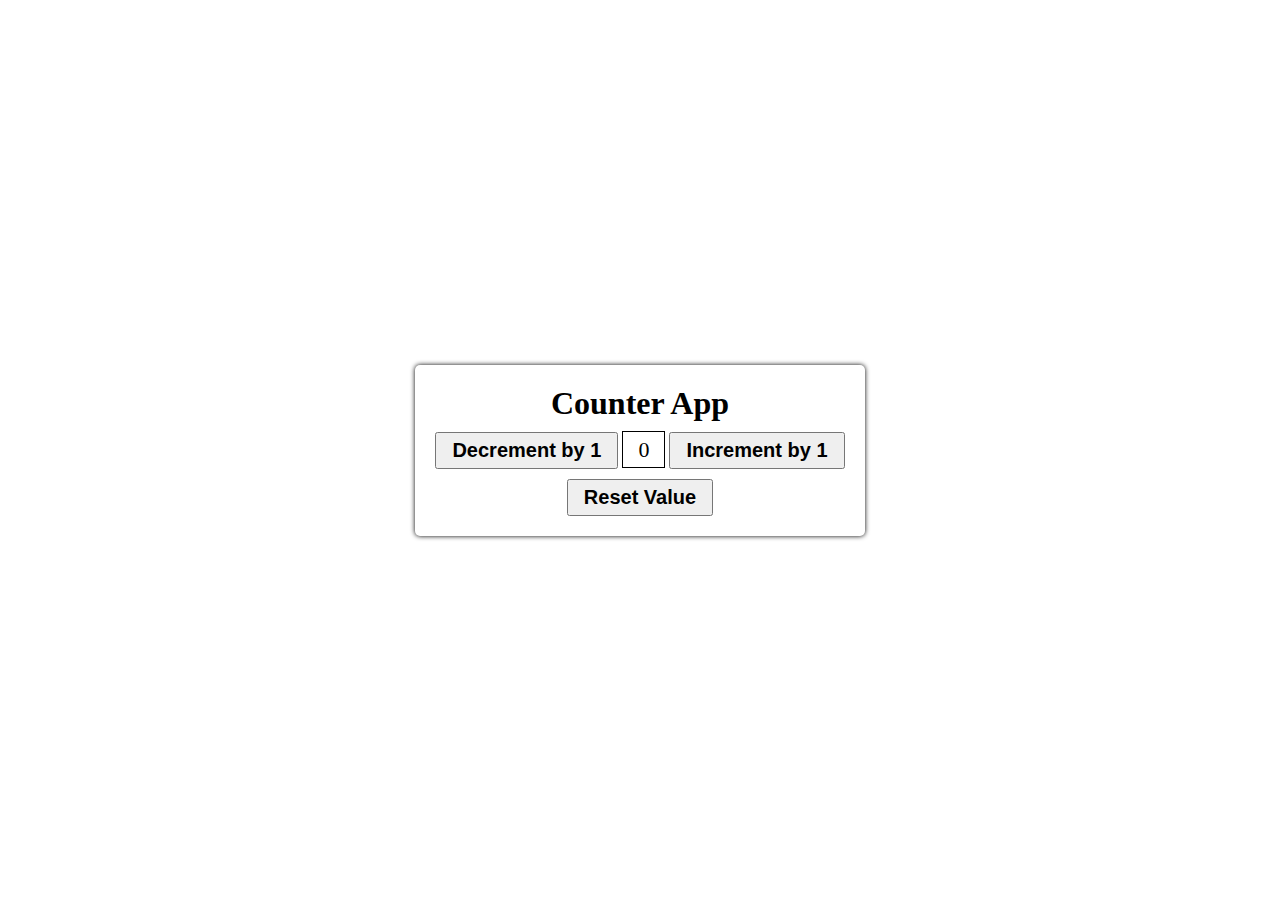
<file: DOM Assignment/Counter App/index.html>
<!DOCTYPE html>
<html lang="en">
<head>
    <meta charset="UTF-8">
    <meta http-equiv="X-UA-Compatible" content="IE=edge">
    <meta name="viewport" content="width=device-width, initial-scale=1.0">
    <title>Document</title>
    <link rel="stylesheet" href="./stylesheet.css">
</head>
<body>
    <!-- For Border of App -->
    <div class="container">
        <!-- Heading -->
        <h1>Counter App</h1>
        <!-- Buttons -->
        <div>
            <button id="decrementbtn">Decrement by 1</button>
            <span id="displayValue">0</span>
            <button id="incrementbtn">Increment by 1</button>
        </div>
        <!-- Reset Button -->
        <button id="resetBtn">Reset Value</button>
    </div>
</body>
<script src="./script.js"></script>
</html>
</file>
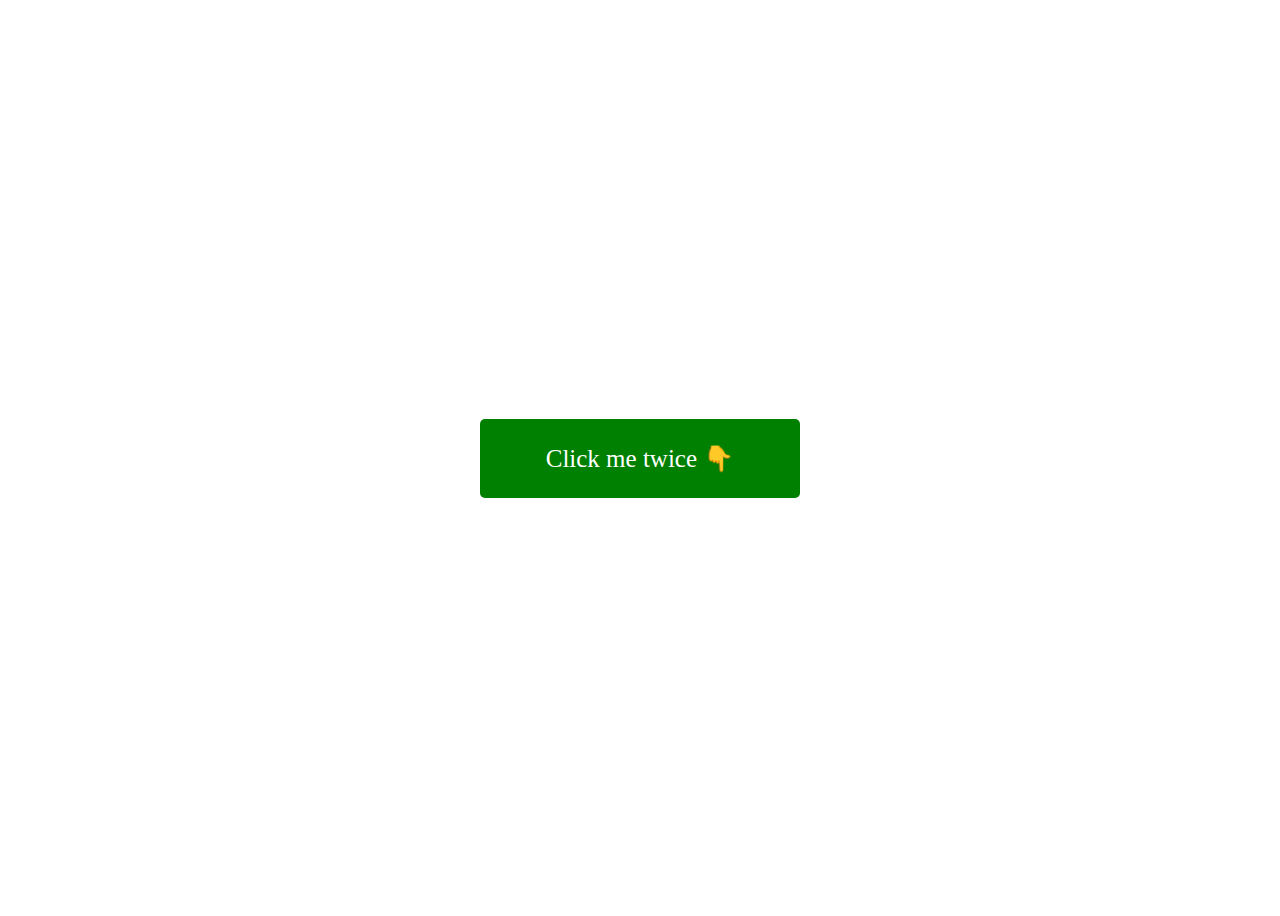
<file: DOM Assignment/DoubleClick/index.html>
<!DOCTYPE html>
<html lang="en">
<head>
    <meta charset="UTF-8">
    <meta http-equiv="X-UA-Compatible" content="IE=edge">
    <meta name="viewport" content="width=device-width, initial-scale=1.0">
    <title>Document</title>
    <link rel="stylesheet" href="./style.css">
</head>
<body>
    <div id="box">
        <p class="clickme">Click me twice 👇</p>
    </div>
</body>
<script src="./script.js"></script>
</html>
</file>
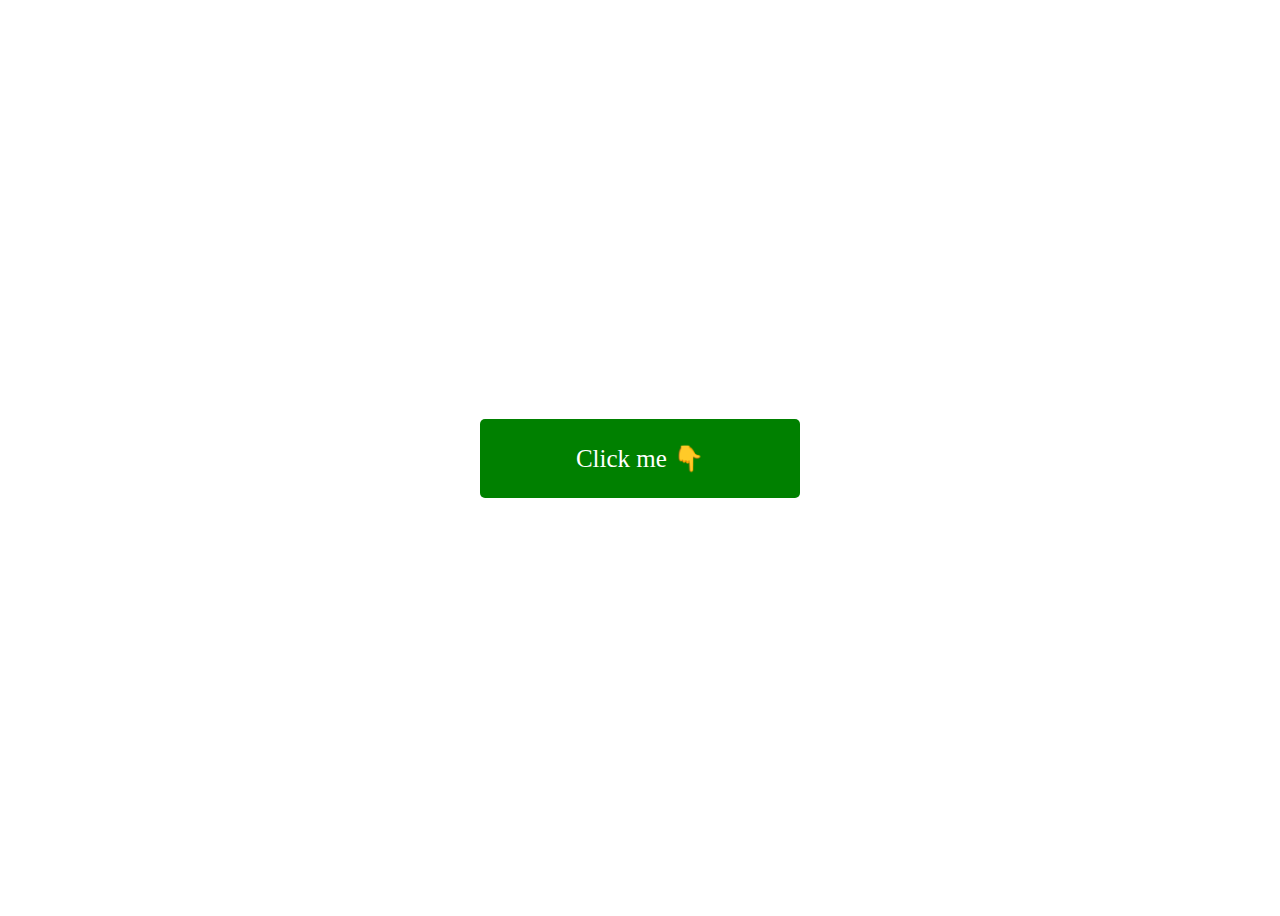
<file: DOM Assignment/Onclick/index.html>
<!DOCTYPE html>
<html lang="en">
<head>
    <meta charset="UTF-8">
    <meta http-equiv="X-UA-Compatible" content="IE=edge">
    <meta name="viewport" content="width=device-width, initial-scale=1.0">
    <title>Document</title>
    <link rel="stylesheet" href="./style.css">
</head>
<body>
    <div id="box">
        <p class="clickme">Click me 👇</p>
    </div>
</body>
<script src="./script.js"></script>
</html>
</file>
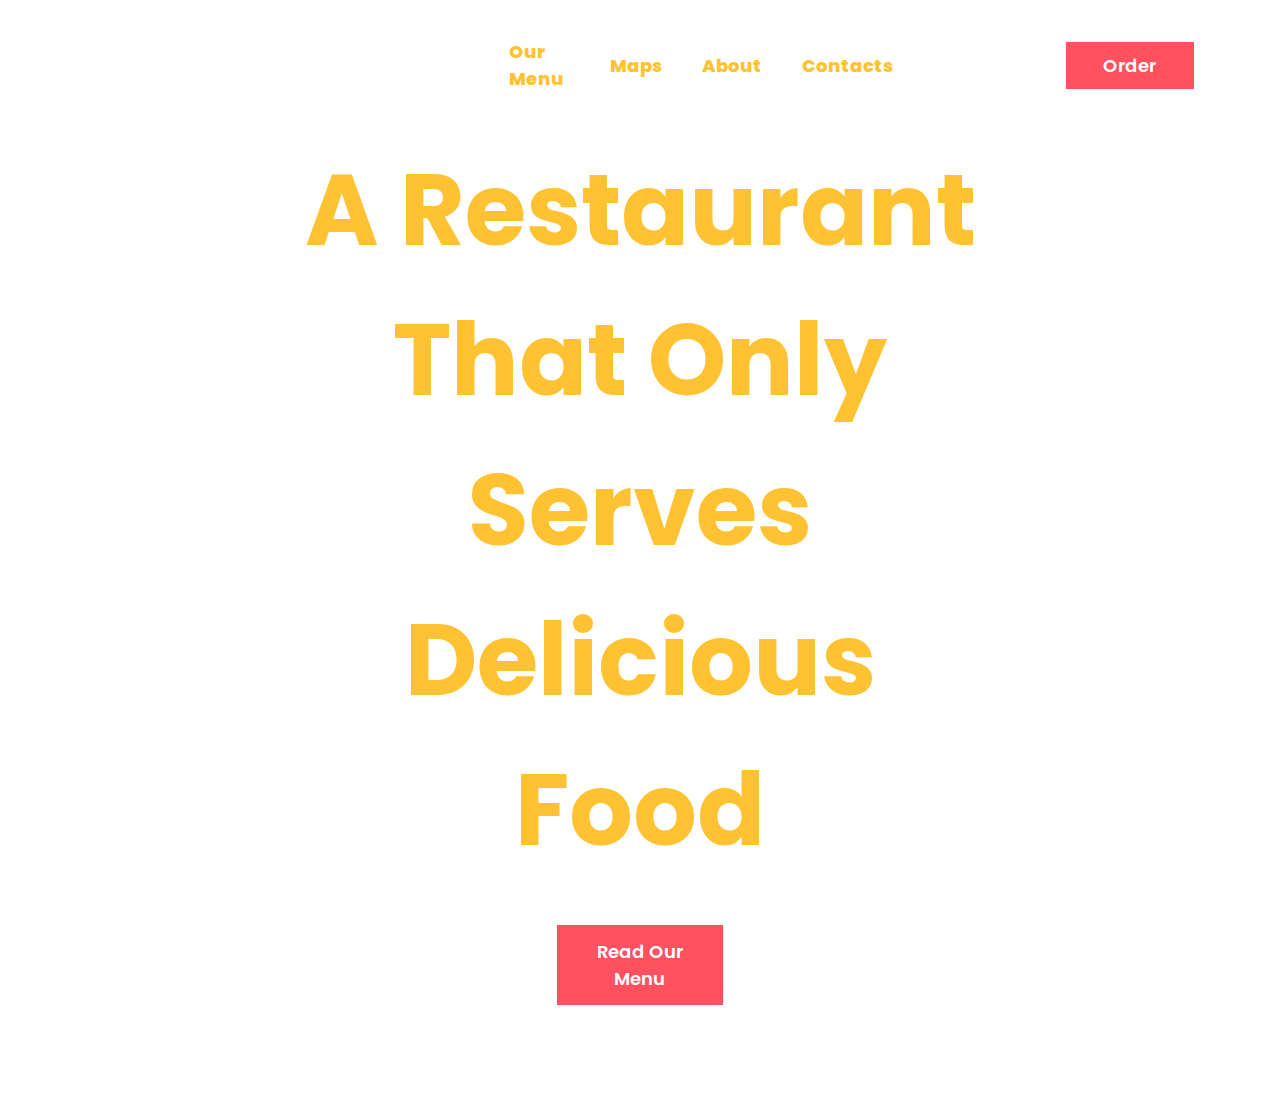
<file: Project1/sample.html>
<!DOCTYPE html>
<html lang="en">
<head>
    <meta charset="UTF-8">
    <meta http-equiv="X-UA-Compatible" content="IE=edge">
    <meta name="viewport" content="width=device-width, initial-scale=1.0">
    <link rel="stylesheet" href="./style/style.css">
    <link rel="preconnect" href="https://fonts.googleapis.com">
<link rel="preconnect" href="https://fonts.gstatic.com" crossorigin>
<link href="https://fonts.googleapis.com/css2?family=Abril+Fatface&family=Poppins:wght@300;400&display=swap" rel="stylesheet">
    <title>Document</title>
</head>
<body>
    <header>
        <div><img src="./assets/logo.png" alt="logo"></div>
        <ul>
            <li><a href="#">Our Menu</a></li>
            <li><a href="#">Maps</a></li>
            <li><a href="#">About</a></li>
            <li><a href="#">Contacts</a></li>
        </ul>
        <button>Order</button>
    </header>
    <main>
        <h1>A Restaurant That Only Serves Delicious Food</h1>
        <div class="button"><button>Read Our Menu</button></div>
    </main>
    <footer>
        <div class="scroll"><img src="./assets/scroll.png" alt="Scroll" width="5%"></div>
    </footer>
</body>
</html>
</file>
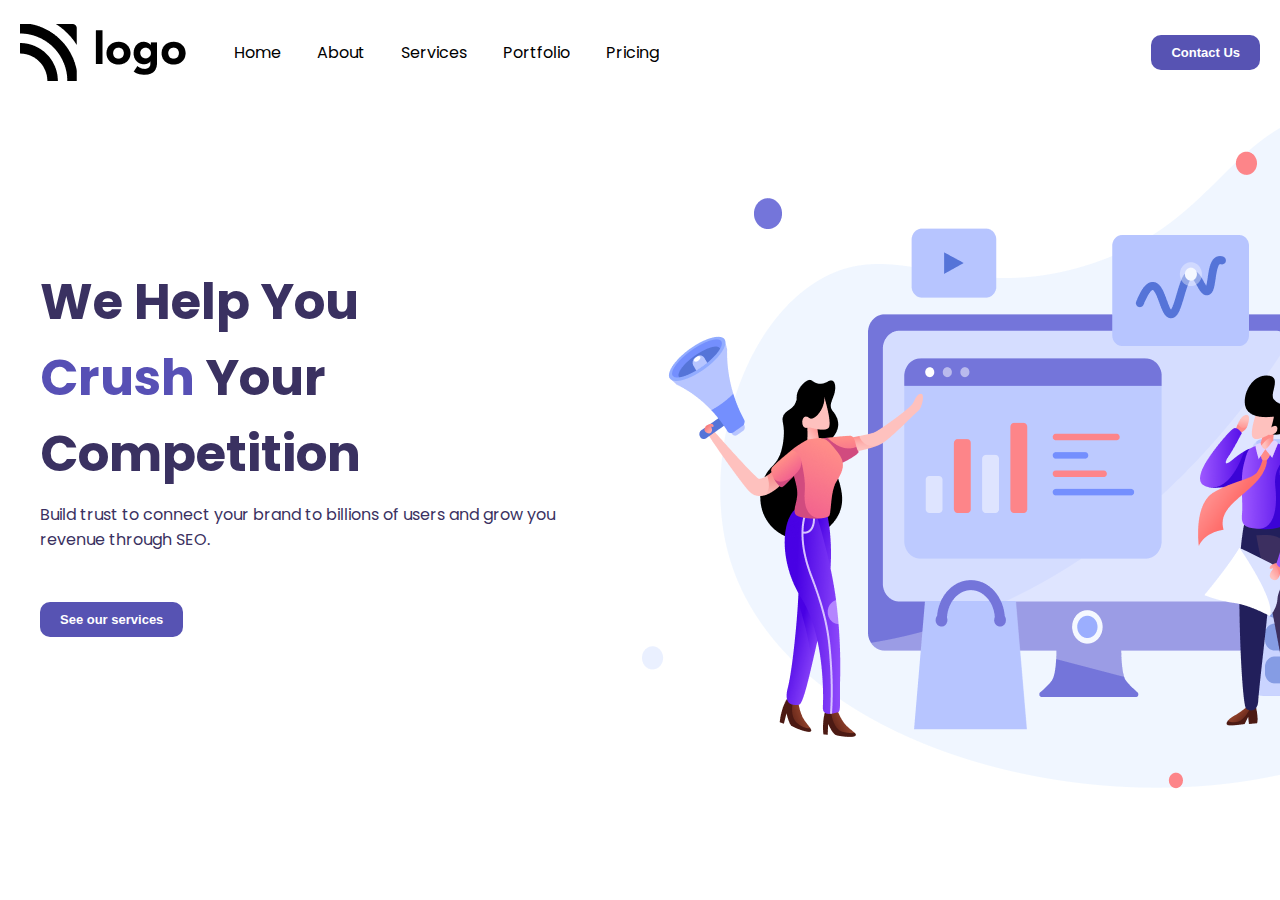
<file: Project2/sample.html>
<!DOCTYPE html>
<html lang="en">
<head>
    <meta charset="UTF-8">
    <meta http-equiv="X-UA-Compatible" content="IE=edge">
    <meta name="viewport" content="width=device-width, initial-scale=1.0">
    <link rel="stylesheet" href="./Style/style.css">
    <link rel="preconnect" href="https://fonts.googleapis.com">
    <link rel="preconnect" href="https://fonts.gstatic.com" crossorigin>
    <link href="https://fonts.googleapis.com/css2?family=Abril+Fatface&family=Poppins:wght@500&display=swap" rel="stylesheet">
    <title>Document</title>
</head>
<body>
    <header>
        <nav>
            <ul>
                <li class="logo"><img src="./Assets/logo.png" alt="logo"></li>
                <li><a href="#">Home</a></li>
                <li><a href="#">About</a></li>
                <li><a href="#">Services</a></li>
                <li><a href="#">Portfolio</a></li>
                <li><a href="#">Pricing</a></li>
            </ul>
        </nav>
        <div class="nav-button"><Button>Contact Us</Button></div>
    </header>
    <main>
        <div class="main-left">
            <h1>We Help You <span>Crush</span> Your Competition</h1>
            <p>Build trust to connect your brand to billions of users and grow you revenue through SEO. </p>
            <div class="main-button"><button>See our services</button></div>
        </div>
        <div class="main-right"><img src="./Assets/Header Illustration.png" alt="Image"></div>
    </main>
</body>
</html>
</file>
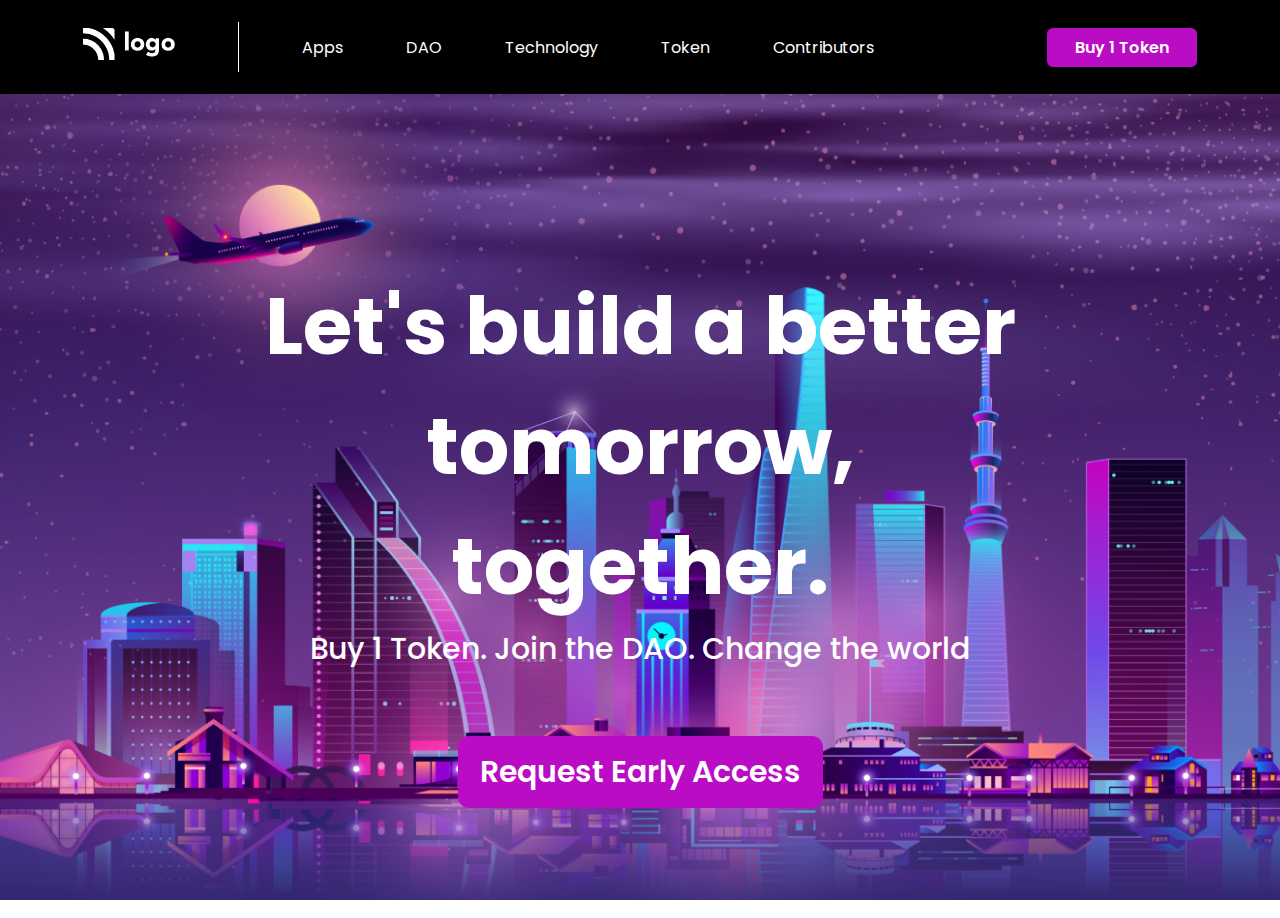
<file: Project3/sample.html>
<!DOCTYPE html>
<html lang="en">
<head>
    <meta charset="UTF-8">
    <meta http-equiv="X-UA-Compatible" content="IE=edge">
    <meta name="viewport" content="width=device-width, initial-scale=1.0">
    <link rel="stylesheet" href="./Style/style.css">
    <link rel="preconnect" href="https://fonts.googleapis.com">
    <link rel="preconnect" href="https://fonts.gstatic.com" crossorigin>
    <link href="https://fonts.googleapis.com/css2?family=Abril+Fatface&family=Poppins&display=swap" rel="stylesheet">
    <title>Document</title>
</head>
<body>
    <header>
        <ul>
            <li class="logo"><img src="./Assets/logo.png" alt="logo"></li>
            <li><div class="line"></div></li>
            <li><a href="#">Apps</a></li>
            <li><a href="#">DAO</a></li>
            <li><a href="#">Technology</a></li>
            <li><a href="#">Token</a></li>
            <li><a href="#">Contributors</a></li>
        </ul>
        <div class="button1"><button>Buy 1 Token</button></div>
    </header>
    <main>
        <h1>Let's build a better tomorrow, together.</h1>
        <p>Buy 1 Token. Join the DAO. Change the world</p>
        <Div><Button>Request Early Access</Button></Div>
    </main>
</body>
</html>
</file>
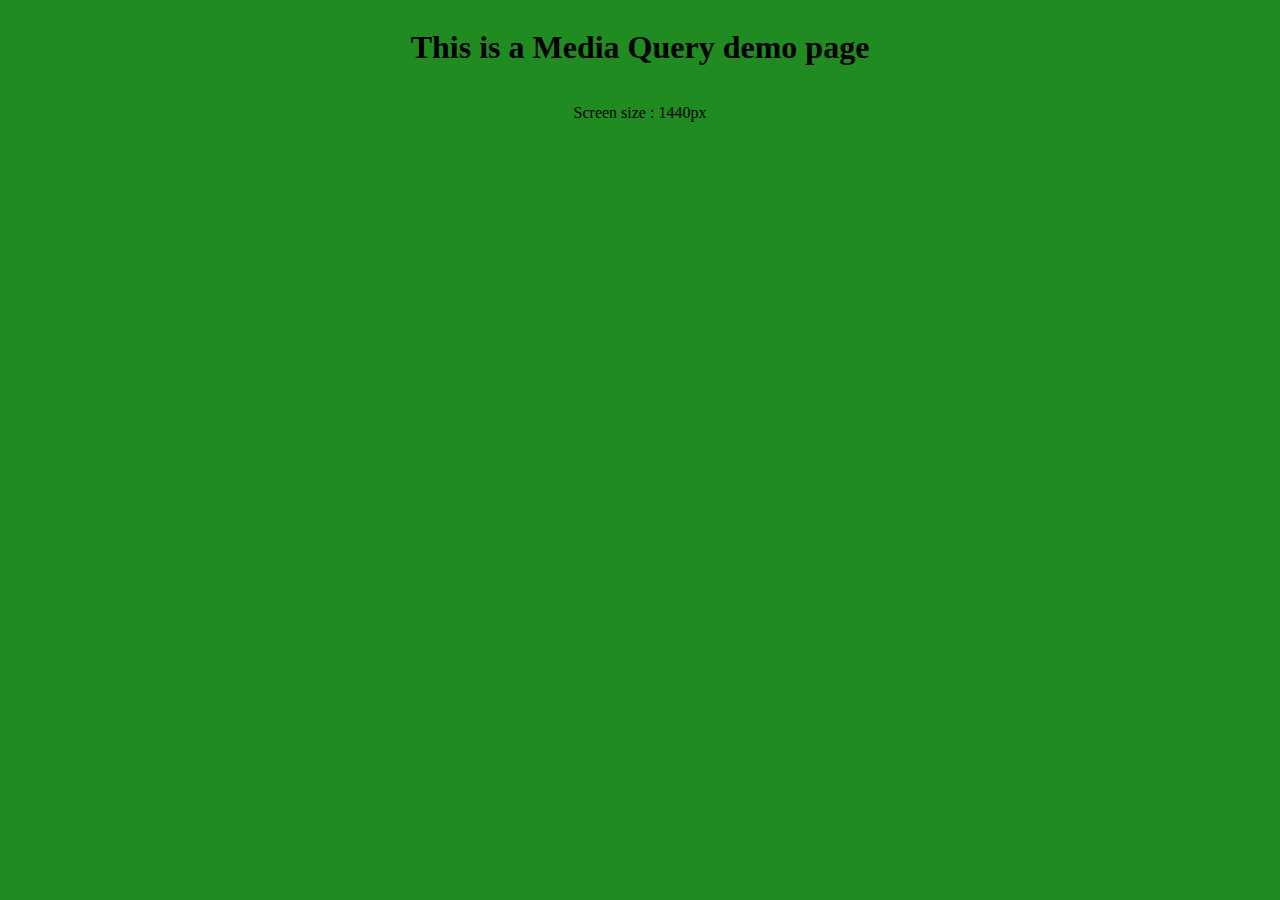
<file: Project4/Media.html>
<!DOCTYPE html>
<html lang="en">
<head>
    <meta charset="UTF-8">
    <meta http-equiv="X-UA-Compatible" content="IE=edge">
    <meta name="viewport" content="width=device-width, initial-scale=1.0">
    <link rel="stylesheet" href="./Style/Media.css">
    <title>Media Query</title>
</head>
<body>
    <h1>This is a Media Query demo page</h1>
    <Div>
        <p class="large-screen">Screen size : 1440px</p>
        <p class="normal-screen">Screen size : 1024px</p>
        <p class="tablet-screen">Screen size : 768px</p>
        <p class="mobile-screen">Screen size : 425px</p>
    </Div>
</body>
</html>
</file>
<file: DOM Assignment/Counter App/stylesheet.css>
*{
    padding: 0;
    margin: 0;
    outline: 0;
    box-sizing: border-box;
}

body{
    height: 100vh;
    display: flex;
    justify-content: center;
    align-items: center;
}

/* Designing Container */

.container{
    display: flex;
    justify-content: center;
    align-items: center;
    flex-direction: column;
    gap: 10px;
    box-shadow: 0 0 5px black;
    padding: 20px;
    border-radius: 5px;
}

/* Designing Buttons */

button {
    padding: 5px 15px;
    font-size: 20px;
    font-weight: bold;
  }

/* Designing Display Value */

#displayValue{
    font-size: 22px;
    padding: 5px 15px;
    border: 1px solid black;
}
</file>
<file: DOM Assignment/DoubleClick/style.css>
body{
    height: 100vh;
    display: flex;
    justify-content: center;
    align-items: center;
}

#box {
    width: 20rem;
    background-color: green;
    cursor: pointer;
    color: white;
    text-align: center;
    border-radius: 5px;
    font-size: 25px;
  }
</file>
<file: DOM Assignment/Onclick/style.css>
body{
    height: 100vh;
    display: flex;
    justify-content: center;
    align-items: center;
}

#box {
    width: 20rem;
    background-color: green;
    cursor: pointer;
    color: white;
    text-align: center;
    border-radius: 5px;
    font-size: 25px;
  }
</file>
<file: Project1/style/style.css>
*{
    padding: 0;
    margin: 0;
    box-sizing: border-box;
    font-family: 'Abril Fatface', cursive;
    font-family: 'Poppins', sans-serif;
}

body{
    background-image: url(https://images.pexels.com/photos/10402279/pexels-photo-10402279.jpeg);
    background-repeat: no-repeat ;
    background-size: cover
}

header{
    display: flex;
    align-items: center;
    justify-content: space-around;
}

header div img{
width: 250px;
padding: 20px;
}

ul{
    display: flex;
    align-items: center;
    list-style: none;
    width: 30%;
    justify-content: center;
    gap: 40px;
}

a {
    text-decoration: none;
    color: #ffc233;
    font-weight: 800;
    font-size: large;
}

a:hover{
    color: #fff;
}

li{
    color: #ffc233;
}

header button{
    color: #ffffff;
    background-color:#ff5160;
    padding: 10px 20px ;
    font-size: large;
    border: none;
    width: 10%;
    font-weight: 600;
    justify-content: center;
}

h1{
    text-align: center;
    font-size: 100px;
    padding: 5px 300px 40px 300px;
    color: #ffc233;
}

.button{
    display: flex;
    justify-content: center;
    align-items: center;
}

button{
    color: #ffffff;
    background-color:#ff5160;
    padding: 13px 20px ;
    font-size: large;
    border: none;
    font-weight: 600;
    width: 13%;
}

button:hover{
    color: #ff5160;
    background-color: #fff;
    cursor: pointer;
    border: 3px solid #ff5160;
    font-size: medium;
    border-radius: 5px;
}

.scroll{
    display: flex;
    align-items: end;
    justify-content: end;
    padding: 50px 40px 5px;
}

footer div img:hover {
    cursor: pointer;
}
</file>
<file: Project2/Style/style.css>
*{
    margin: 0;
    padding: 0;
    box-sizing: border-box;
    overflow: hidden;
}

body {
    background-color:#ffffff;
    font-family: 'Abril Fatface', cursive;
font-family: 'Poppins', sans-serif;
}

header{
    display: flex;
    width: 100%;
    justify-content: space-between;
}

a{
    text-decoration: none;
    color: #000000;
}

a:hover{
    color: #5753b3;
    cursor: pointer;
}

.logo{
    padding: 20px;
}

ul{
    display: flex;
    list-style: none;
    gap: 20px;
}

li{
    display: flex;
    align-items: center;
    justify-content: center;
    padding: 40px 8px;
}

.nav-button{
    display: flex;
    align-items: center;
    justify-content: center;
    padding: 20px 20px;
}

button{
    padding: 10px 20px;
    color: #ffffff;
    background-color: #5753b3;
    border: none;
    border-radius: 10px;
    font-weight: 550;
    cursor: pointer;
    font-size: 13px;
}

header div button:hover{
    cursor: pointer;
    color: #5753b3;
    background-color: #fff;
    border: 3px solid #5753b3;
    padding: 7.5px 18px;
}

main{
    display: flex;
    justify-content: center;
    align-items: center;
}

h1{
    color: #3a3161;
    font-size: 50px;
    padding: 0px 200px 10px 20px;
}

span{
    color: #5750b5;
}

p{
    padding: 0px 0px 50px 20px;
    color: #3a3161;
}

main div{
    padding: 0 20px;
}

main div div button:hover{
    cursor: pointer;
    color: #5753b3;
    background-color: #fff;
    border: 3px solid #5753b3;
    padding: 7.5px 18px;
}

.main-right{
    width: 100%;
}
</file>
<file: Project3/Style/style.css>
*{
    padding: 0;
    margin: 0;
    box-sizing: border-box;
    font-family: 'Abril Fatface', cursive;
    font-family: 'Poppins', sans-serif;
}

header{
    display: flex;
    align-items: center;
    background-color: #000000;
    color: #ffffff;
    justify-content: space-between;
    padding: 31px 83px;
    height: 94px;

}

header ul li img{
    width: 92px;
    height: 32px; 
}

.line {
    width: 1px;
    height: 50px;
    background-color: #fff;
  }
  

ul{
    display: flex;
    gap: 63px;
    align-items: center;
    justify-content: center;
}

li{
    list-style: none;
}

a{
    text-decoration: none;
    color: #ffffff;
}

header div button{
    padding: 7px 28px;
    background: #ba0cc5;
    border-radius: 6px;
    border: none;
    font-family: "Poppins";
    font-style: normal;
    font-weight: 600;
    font-size: 16px;
    color: #ffffff;
    cursor: pointer;
  
}

main{
    background-image: url("./bg.png.png");
    background-size: cover;
    background-attachment: fixed;
    height: 91.5vh;
    text-align: center;
}

main h1{
    font-weight: 700;
    font-size: 80px;
    color: #ffffff;
    padding: 172px 250px 0px;
}

main p{
    font-weight: 500;
    font-size: 30px;
    color: #ffffff;  
}

main div button{
    background: #ba0cc5;
    border-radius: 11.2308px;
    font-weight: 600;
    font-size: 29.9487px;
    color: #ffffff;
    border: none;
    padding: 14px 22px;
    margin-top: 64px;
    cursor: pointer;
}
</file>
<file: Project4/Style/Media.css>
Body{
    display: flex;
    flex-direction: column;
    text-align: center;
}

@media(min-width:1441px)
{
    body{background-color: #7effd6;}
    .large-screen{
        display: none;
        }
    .normal-screen{
        display: none;
        }
    .tablet-screen{
            display: none;
            }
    .mobile-screen{
        display: none;
        }
}

@media(max-width:1440px) and (min-width:1025px)
{
    body{background-color: #208b21;
        display: flex;
        flex-direction: column;
        text-align: center;
        }
    .normal-screen{
    display: none;
    }
    .tablet-screen{
        display: none;
        }
    .mobile-screen{
    display: none;
    }
}

@media(max-width:1024px) and (min-width:769px)
{
    body{background-color: #b18830;}
    .large-screen{
        display: none;
        }
    .tablet-screen{
            display: none;
            }
    .mobile-screen{
        display: none;
        }
}

@media(max-width:768px) and (min-width:426px)
{
    body{background-color: #75fbfe;}
    .large-screen{
        display: none;
        }
    .normal-screen{
        display: none;
        }
    .mobile-screen{
        display: none;
        }
}

@media(max-width:426px)
{
    body{background-color: #ca3143;}
    .large-screen{
        display: none;
        }
    .normal-screen{
        display: none;
        }
    .tablet-screen{
            display: none;
            }
}
</file>
